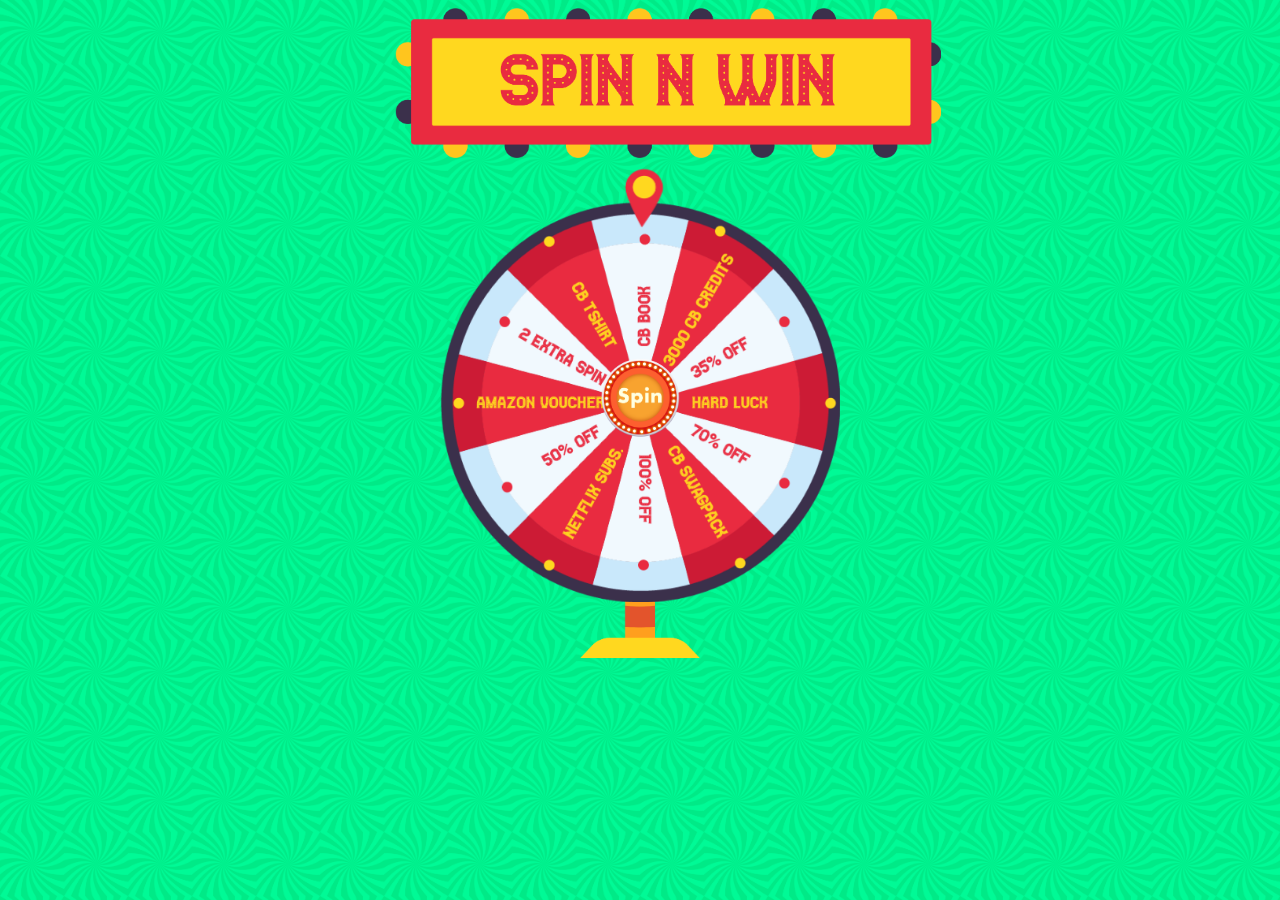
<file: index.html>
<!DOCTYPE html>
<html>
<head>
	<meta charset="utf-8">
	<title>Lucky Wheel</title>
	<link rel="stylesheet" type="text/css" href="style.css">
</head>

<body id="header">
		<center><canvas id="confetti"></canvas></center>

		<div id="game">
			<img class="pin" src="Assets/pin.png">
			<img class="wheel" src="Assets/wheel.png">
			<img class="stand" src="Assets/stand.png">
			<img class="button" id="disable" src="Assets/button.png">
		</div>

	<script src="script.js"></script>
</body>
</html>
</file>
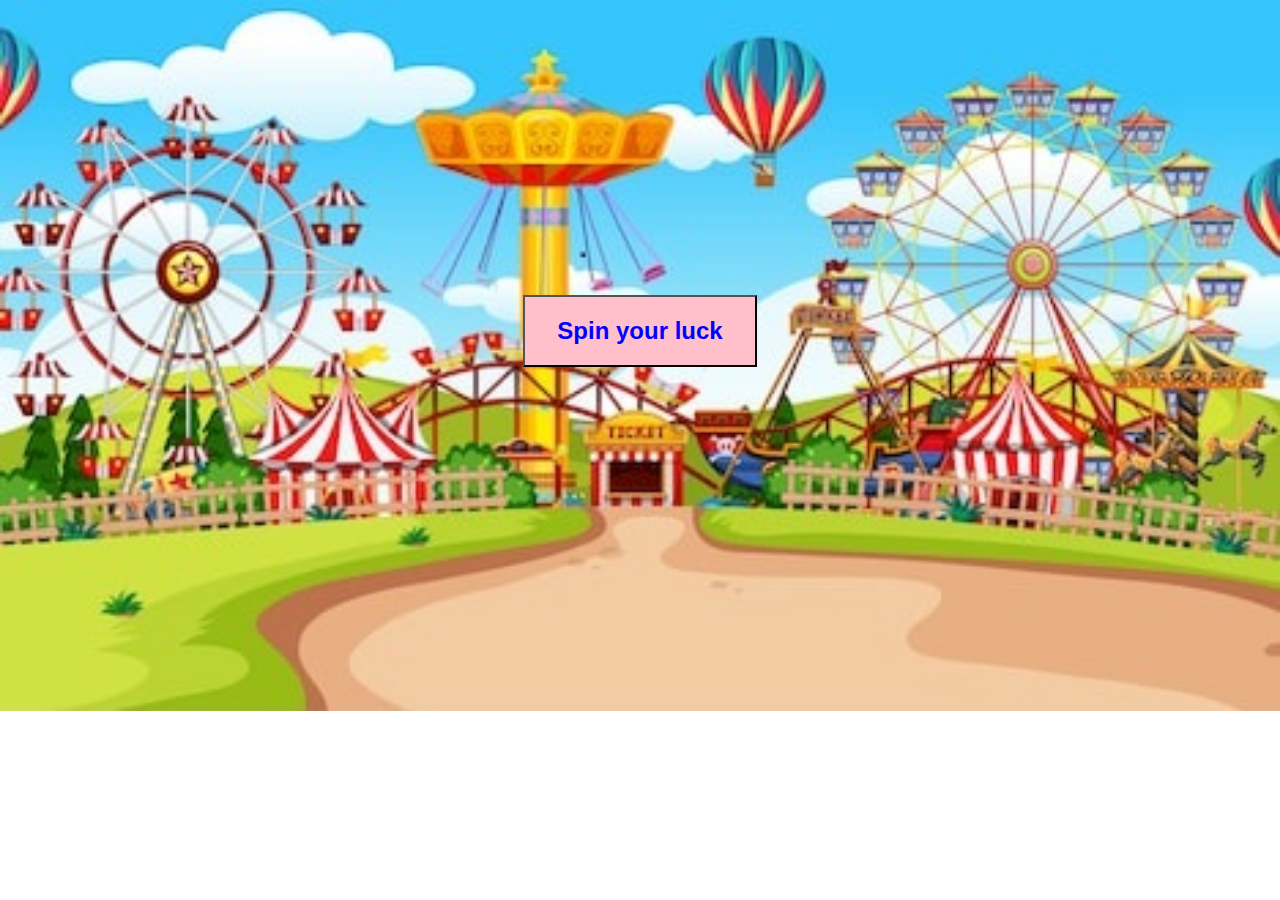
<file: home.html>
<!DOCTYPE html>
<html>
<head>
	<meta charset="utf-8">
	<title>Lucky Wheel</title>
	<link rel="stylesheet" type="text/css" href="style.css">
</head>

<body style="background-image: url(Assets/faie.jpg); background-repeat: no-repeat; background-size: 100%;">

	<marquee><h1 style="color: red;">Spin the wheel and try your luck</h1></marquee>

	<center><a href="index.html"><button type="submit">Spin your luck</button></a></center>
	

		
</body>
</html>
</file>
<file: style.css>
#game {
	width: 400px;
	height: 400px;
	left: 0;
  	right: 0; 
  	margin-left: auto; 
  	margin-right: auto;
	position: fixed;
}

#header {
	background-image: url('Assets/back.jpg');
	background-size: 5%;
}

h1{
	color: red;
	font-size:25pt;
	text-align: center;
}

button{
	background-color:pink;
	margin-top: 200px ;
	padding: 20px 32px;
	text-decoration: none;
	display: inline-block;
	color:blue;
	font-size: x-large;
	font-weight: bolder;

	
}

.pin {
	position: absolute;
	width: 60px;
	left: 0;
  	right: 0; 
  	margin-left: auto; 
  	margin-right: auto; 
	z-index: 3;
}

#confetti{
	background-image:	url('Assets/spin-n-win-logo.png');
    background-size:	contain;                      
    background-repeat:	no-repeat;
    background-position: center center;
}

.image{
	background-size: 50px;
	background-repeat: no-repeat;

}

.wheel {
	position: relative;
	width: 100%;
	height: 100%;
	margin-top: 10%;
}

.stand {
	position: absolute;
	left: 0; 
  	right: 0; 
  	margin-left: auto; 
  	margin-right: auto;
	top: 109%;
	width: 30%;
	height: 15%;
	z-index: -1;	
}

.button {
	display: absolute;
	border-radius: 100px;
	width: 80px;
	transform: translate(200%, -315%);
	cursor: pointer;
}

.button:hover {
	box-shadow: 0px 0px 10px 4px #fa513e;

}

.blur {
	animation: blur 10s;
}

@keyframes blur {
	0% {
		filter: blur(0.4px);
	}
	80% {
		filter: blur(0.4px);
	}
	100% {
		filter: blur(0px)
	}
}

#info {
   position: fixed;
   top: 0;
   left: 0;
   padding: 15px;
   pointer-events: none;
   font-size: 20px;
   font-weight: bold;
   font-family: sans-serif;
}

.bounce {
  -moz-animation: bounce 2s infinite;
  -webkit-animation: bounce 2s infinite;
  animation: bounce 2s infinite;
}

@keyframes bounce {
  0%, 20%, 50%, 80%, 100% {
    transform: translateY(0);
  }
  40% {
    transform: translateY(-30px);
  }
  60% {
    transform: translateY(-15px);
  }
}
</file>
